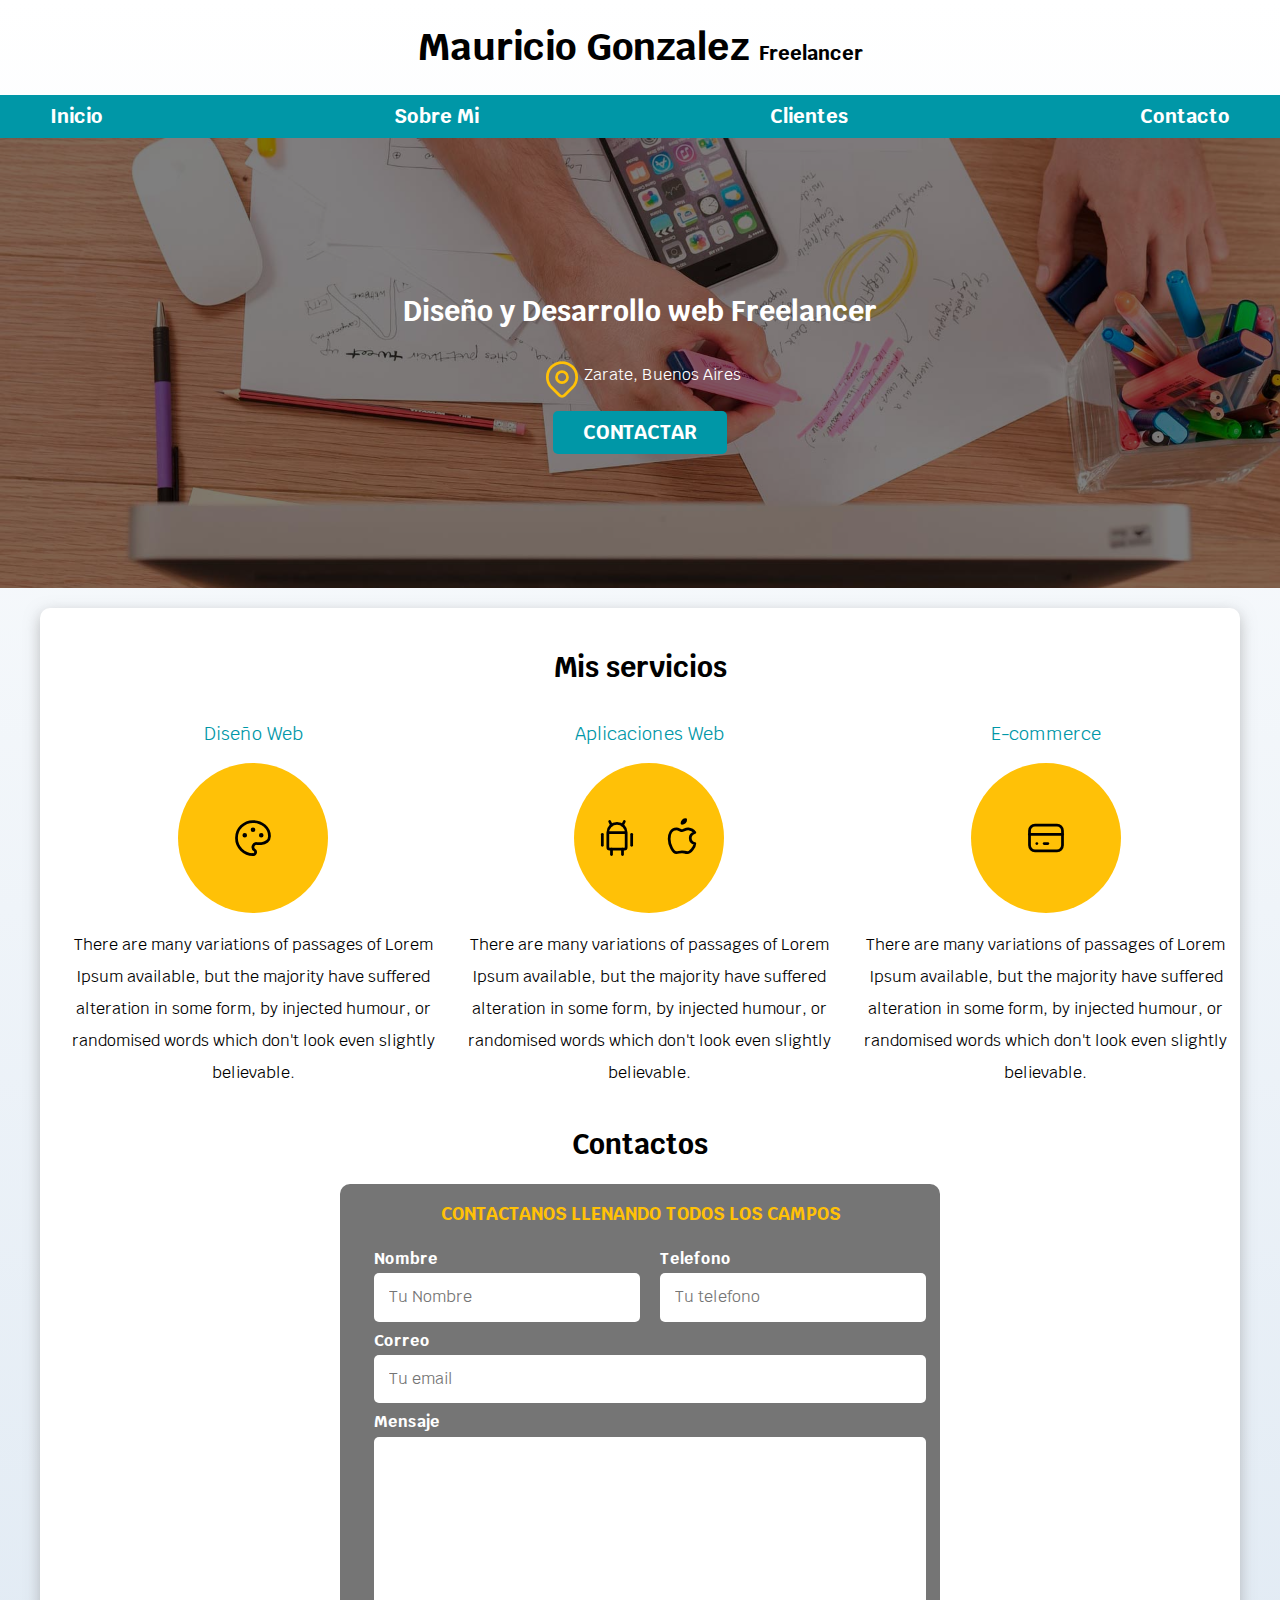
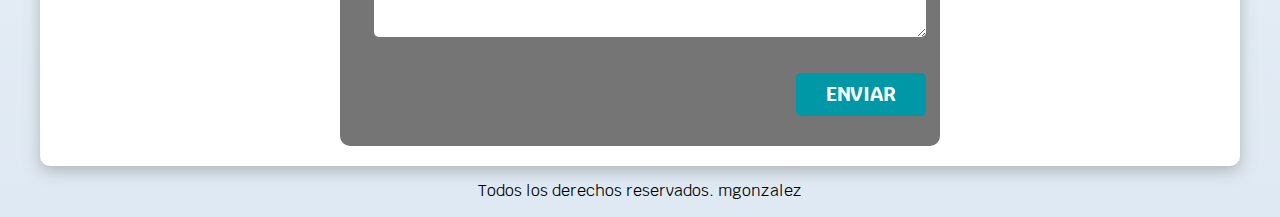
<file: index.html>
<!DOCTYPE html>
<html lang="en">
<head>
    <meta charset="UTF-8">
    <meta http-equiv="X-UA-Compatible" content="IE=edge">
    <meta name="viewport" content="width=device-width, initial-scale=1.0">
    <title>Diseñador Freelancer</title>
    <link rel="preload" href="css/normalize.css" as="style">
    <link rel="stylesheet" href="css/normalize.css">
    <link rel="preconnect" href="https://fonts.googleapis.com">
    <link rel="preconnect" href="https://fonts.gstatic.com" crossorigin>
    <link href="https://fonts.googleapis.com/css2?family=Krub:wght@400;700&display=swap" rel="stylesheet">
    <link rel="preload" href="css/styles.css" as="style"> <!--  cargar mas rapido la pagina de estilos --> 
    <link href="css/styles.css" rel="stylesheet">  
</head>
<body>
    <header> 
            <h1 class="titulo">Mauricio Gonzalez <span>Freelancer</span></h1>
    </header>

    <div class="nav-bg">
        <nav class="navegacion-principal contenedor">
            <a href="#">Inicio</a>
            <a href="#">Sobre Mi</a>
            <a href="#">Clientes</a>
            <a href="#">Contacto</a>
        </nav>
</div>
    

    <section class="hero"> 
        <div class="contenido-hero">
            <h2 class="titulo">Diseño y Desarrollo web Freelancer</h2>
            
            <div class="ubicacion">
                   <svg xmlns="http://www.w3.org/2000/svg" class="icon icon-tabler icon-tabler-map-pin" width="44" height="44" viewBox="0 0 24 24" stroke-width="1.5" stroke="#ffc107" fill="none" stroke-linecap="round" stroke-linejoin="round">
                    <path stroke="none" d="M0 0h24v24H0z" fill="none"/>
                    <circle cx="12" cy="11" r="3" />
                    <path d="M17.657 16.657l-4.243 4.243a2 2 0 0 1 -2.827 0l-4.244 -4.243a8 8 0 1 1 11.314 0z" />
                  </svg>
                  
                  <p>Zarate, Buenos Aires</p>
            </div>
            <a class="boton" href="#">Contactar</a>
        </div>
    </section>
   
    <main class="contenedor sombra">
             <h2>Mis servicios</h2>
        <div class="servicios">

                <section class="servicio">
                    <h3>Diseño Web</h3>
                    <div class="iconos">
                        <svg xmlns="http://www.w3.org/2000/svg" class="icon icon-tabler icon-tabler-palette" width="44" height="44" viewBox="0 0 24 24" stroke-width="1.5" stroke="#000000" fill="none" stroke-linecap="round" stroke-linejoin="round">
                        <path stroke="none" d="M0 0h24v24H0z" fill="none"/>
                        <path d="M12 21a9 9 0 1 1 0 -18a9 8 0 0 1 9 8a4.5 4 0 0 1 -4.5 4h-2.5a2 2 0 0 0 -1 3.75a1.3 1.3 0 0 1 -1 2.25" />
                        <circle cx="7.5" cy="10.5" r=".5" fill="currentColor" />
                        <circle cx="12" cy="7.5" r=".5" fill="currentColor" />
                        <circle cx="16.5" cy="10.5" r=".5" fill="currentColor" />
                        </svg>
                    </div>
                            <p>There are many variations of passages of Lorem Ipsum available, but the majority have suffered alteration in some form, by injected humour, or randomised words which don't look even slightly believable.
                            </p>
                    </section>
                
                    <section class="servicio">
                    <h3>Aplicaciones Web</h3>
                    <div class="iconos">
                                <svg xmlns="http://www.w3.org/2000/svg" class="icon icon-tabler icon-tabler-brand-android" width="44" height="44" viewBox="0 0 24 24" stroke-width="1.5" stroke="#000000" fill="none" stroke-linecap="round" stroke-linejoin="round">
                                <path stroke="none" d="M0 0h24v24H0z" fill="none"/>
                                <line x1="4" y1="10" x2="4" y2="16" />
                                <line x1="20" y1="10" x2="20" y2="16" />
                                <path d="M7 9h10v8a1 1 0 0 1 -1 1h-8a1 1 0 0 1 -1 -1v-8a5 5 0 0 1 10 0" />
                                <line x1="8" y1="3" x2="9" y2="5" />
                                <line x1="16" y1="3" x2="15" y2="5" />
                                <line x1="9" y1="18" x2="9" y2="21" />
                                <line x1="15" y1="18" x2="15" y2="21" />
                            </svg>
                        
                            <svg xmlns="http://www.w3.org/2000/svg" class="icon icon-tabler icon-tabler-brand-apple" width="44" height="44" viewBox="0 0 24 24" stroke-width="1.5" stroke="#000000" fill="none" stroke-linecap="round" stroke-linejoin="round">
                                <path stroke="none" d="M0 0h24v24H0z" fill="none"/>
                                <path d="M9 7c-3 0 -4 3 -4 5.5c0 3 2 7.5 4 7.5c1.088 -.046 1.679 -.5 3 -.5c1.312 0 1.5 .5 3 .5s4 -3 4 -5c-.028 -.01 -2.472 -.403 -2.5 -3c-.019 -2.17 2.416 -2.954 2.5 -3c-1.023 -1.492 -2.951 -1.963 -3.5 -2c-1.433 -.111 -2.83 1 -3.5 1c-.68 0 -1.9 -1 -3 -1z" />
                                <path d="M12 4a2 2 0 0 0 2 -2a2 2 0 0 0 -2 2" />
                            </svg>
                    </div>

                    <p>There are many variations of passages of Lorem Ipsum available, but the majority have suffered alteration in some form, by injected humour, or randomised words which don't look even slightly believable.
                    </p>
                    </section>
                
                    <section class="servicio">
                                <h3>E-commerce</h3>
                                <div class="iconos">
                                <svg xmlns="http://www.w3.org/2000/svg" class="icon icon-tabler icon-tabler-credit-card" width="44" height="44" viewBox="0 0 24 24" stroke-width="1.5" stroke="#000000" fill="none" stroke-linecap="round" stroke-linejoin="round">
                                    <path stroke="none" d="M0 0h24v24H0z" fill="none"/>
                                    <rect x="3" y="5" width="18" height="14" rx="3" />
                                    <line x1="3" y1="10" x2="21" y2="10" />
                                    <line x1="7" y1="15" x2="7.01" y2="15" />
                                    <line x1="11" y1="15" x2="13" y2="15" />
                                </svg>
                            </div>
                                    <p>There are many variations of passages of Lorem Ipsum available, but the majority have suffered alteration in some form, by injected humour, or randomised words which don't look even slightly believable. </p>
                    </section>  <!-- fin de servicios -->
         </div>
    
        

    <section>
            <h2>Contactos</h2>

            <form class="formulario">
                <fieldset>
                    <legend>Contactanos llenando todos los campos</legend>
                   
                    <div class="contenedor-campos">
                        
                            <div class="campo">
                                <label>Nombre</label>
                                <input class="input-text"  type="text" placeholder="Tu Nombre">
                            </div>

                            <div class="campo">
                                <label>Telefono</label>
                                <input class="input-text"  type="tel" placeholder="Tu telefono">
                            </div>

                            <div class="campo">
                                <label>Correo</label>
                                <input class="input-text"  type="email" placeholder="Tu email">
                            </div>

                            <div class="campo">                    
                                <label>Mensaje</label>
                                <textarea class="input-text" ></textarea>
                            </div>

                            <div class="alinear-derecha flex">
                                <input class="boton w-sm-100" type="submit" value="Enviar">
                            </div>
                        </div>   <!--contenedor campos-->
                </fieldset>
            </form>

         </section>
        </main>
<footer class="footer">
    <p>Todos los derechos reservados. mgonzalez</p>
</footer>
    
</body>
</html>
</file>
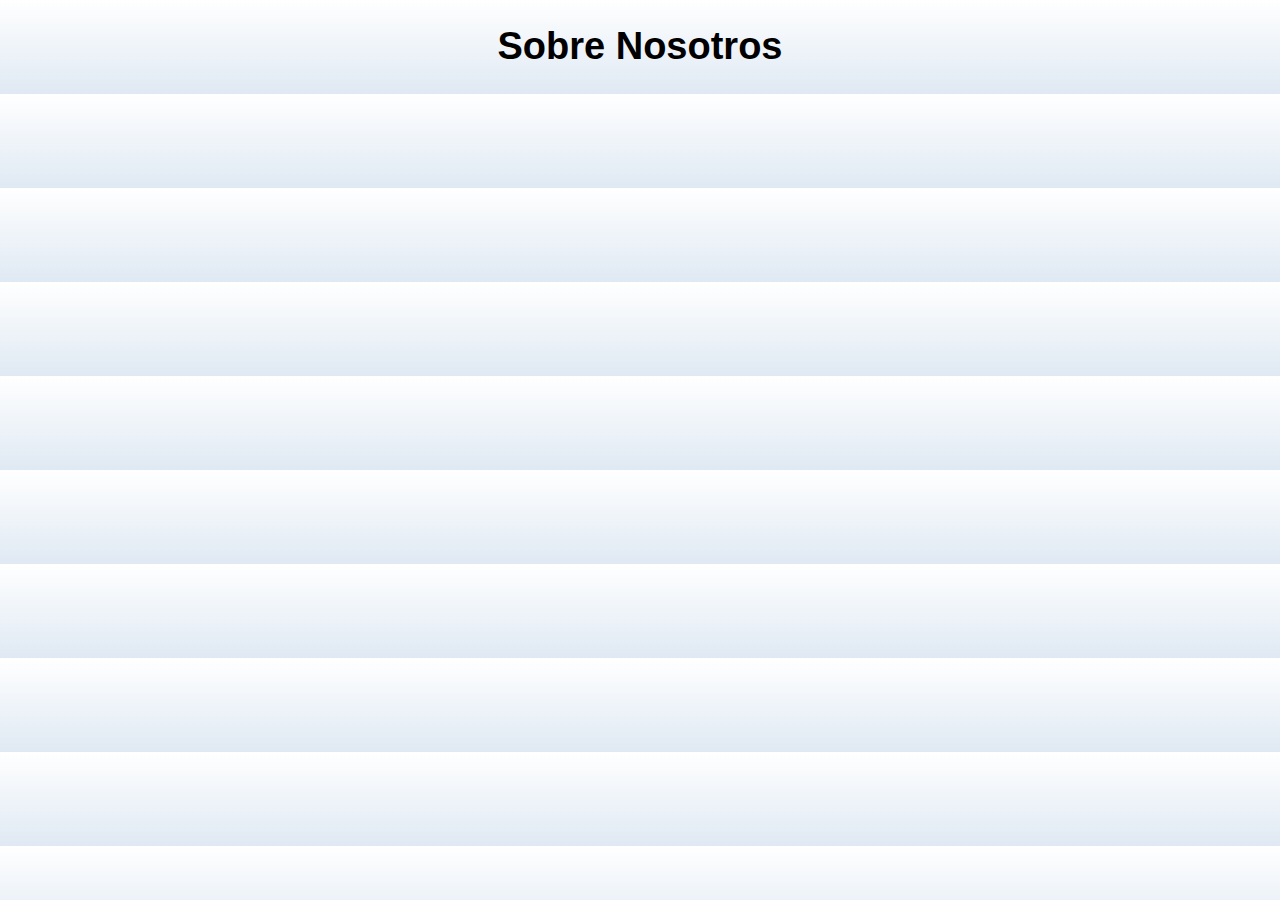
<file: nosotros.html>
<!DOCTYPE html>
<html lang="en">
<head>
    <meta charset="UTF-8">
    <meta http-equiv="X-UA-Compatible" content="IE=edge">
    <meta name="viewport" content="width=device-width, initial-scale=1.0">
    <title>Sobre Nosotros</title>
    <link rel="preload" href="css/styles.css" as="style"> <!-- esto sirve para cargar mas rapido la pagina de estilos --> 
    <link href="css/styles.css" rel="stylesheet">  <!-- rel= relaciona los estilos con la pagina vinculada a la pagina de estilos -->
</head>
<body>
    <h1>Sobre Nosotros</h1>
</body>
</html>
</file>
<file: css/styles.css>
:root {
        --blanco: #ffffff;
        --oscuro: #212121;
        --primario: rgb(255,193,7);
        --secundario: #0097a7;
        --gris: #757575;
    }


html {
    font-size: 62.5%;
    box-sizing: border-box;
    scroll-snap-align: y mandatory;
}

*, *:before, *:after {
    box-sizing: inherit;
}


body {
    font-size: 16px;
    font-family: 'Krub', sans-serif;
    background-image: linear-gradient(to top, #DFE9F3 0%, var(--blanco) 100%);  /* para hacer un degradado... LINEAR-GRADIENT muy bueno (desde donde inicia top y 0% hacia adonde va 100%) */
}

h1{
    font-size: 3.8rem;
}

h2{
    font-size: 2.8rem;
}

h3{
    font-size: 1.8rem;
}

h1,h2,h3 {
    text-align: center;
}

.titulo span {
    font-size: 2rem;
}

.contenedor{
            max-width: 120rem;
            margin: 0 auto;
}

.boton{
    background-color: var(--secundario);
    color: var(--blanco);
    padding: 1rem 3rem;
    margin-top: 1rem;
    font-size: 2rem;
    text-decoration: none;
    text-transform: uppercase;
    font-weight: bold;
    border-radius: .5rem;
    width: 80%;
    text-align: center;
    border:none;

}
@media (min-width: 768px) { 
    .boton {
                width: auto;
             }
}

.boton:hover{
             cursor: pointer; /* para que se vea el cursor en el boton */
}

/* utilidades */
.w-sm-100{
             width: 100%;
}

@media (min-width: 768px) { 
                            .w-sm-100{
                                          width: auto;
                            }
                        }

.flex{
        display: flex;
}

.alinear-derecha{
                justify-content: flex-end;
                grid-column: 1 / 3;
                
                }   

.nav-bg{
          background-color: var(--secundario);
}

.navegacion-principal{
                        display: flex;
                        flex-direction: column;
                        align-items: center; /* alinea los items mobile en el centro */
}
@media (min-width: 768px) { 
                             .navegacion-principal{
                                                    flex-direction: row;
                                                    justify-content: space-between; /* le indica al texto que se expandan lo mas que puedan tomando medidas del primer boton hasta el ultimo boton */
                     }
}

.sombra {
        box-shadow: 0px 5px 15px 0px rgba(135,135,135,0.53);
        background-color: var(--blanco);
        padding: 2rem;
        border-radius: 1rem;
        }

.navegacion-principal a{
    display: block;
    text-align: center;
    color: var(--blanco);
    text-decoration: none;
    font-size: 2rem;
    font-weight: 700;
    padding: 1rem;

}

.navegacion-principal a:hover{
    background-color: var(--primario);
    color: var(--oscuro);
}

.hero{
    background-image: url(../img/hero.jpg);
    background-repeat: no-repeat; /* sirve para que no se repita la imagen en el fondo */
    background-size: cover; /* sirve para que la imagen tome todo el ancho de la pantalla */
    height: 450px;
    position: relative;
    margin-bottom: 2rem;
}


.contenido-hero{
    position: absolute;
    background-color: rgba(0, 0, 0, .5);
    height: 100%;
    width: 100%;

    /* para alinear centrado dentro del contenedor*/
    display: flex;
    flex-direction: column;
    align-items: center;
    justify-content: center;

}

.contenido-hero h2,
.contenido-hero p {
    color: var(--blanco);
}

.ubicacion {
    display: flex;
    align-items: flex-end;
}

.servicios, .navegacion-principal, .formulario {
    scroll-snap-align: center;
    scroll-snap-stop: always;
}
/* Servicios */
@media (min-width: 768px) { 
    .servicios{
        display: grid;
        grid-template-columns: 33.3% 33.3% 33.3%;
        column-gap: 1rem;    /* sirve para darle mas separacion entre los elementos */
    }
}

.servicio{
    display: flex;
    flex-direction: column;
    align-items: center;

}
.servicio h3{
   color: var(--secundario);
   font-weight: normal;
}

.servicio p {
    line-height: 2;
    text-align: center;
}

.servicio .iconos { 
    height: 15rem;
    width: 15rem;
    background-color: var(--primario);      
    border-radius: 50%;
    display: flex;      /* se activa el display flex, para alinear los iconos de forma horizontal */
    justify-content: space-evenly;    /* alineas los iconos en horizontal  */
    align-items: center; /* alineas los iconos en vertical dentro del elemento */
}

/*todos los estilos que se aplica a un formulario contacto */
.formulario{
    background-color: var(--gris);
    width: min(60rem, 100%); /* utiliza el valor mas pequeño */
    margin: 0 auto;         /* para centrar siempre el formulario */
    padding: 2rem;
    border-radius: 1rem;
}
.formulario fieldset{
        border: none;
}

.formulario legend{
    text-align: center;
    font-size: 1.8rem;
    text-transform: uppercase;
    font-weight: 700;
    margin-bottom: 2rem;
    color: var(--primario);
}

@media (min-width: 768px) { 
                            .contenedor-campos {
                                                display: grid;
                                                grid-template-columns: 50% 50%;
                                                grid-template-rows: auto auto 25rem;
                                                column-gap: 2rem;
                                                }
}
/* selecciono dentro de todas las clases de div, elijo por numero al que deseo   */
.campo:nth-child(3),
.campo:nth-child(4){             
     grid-column: 1 / 3;
}   

.contenedor-campos {
    display: grid;
}

.campo{
        margin-bottom: 1rem;
}

.campo textarea{
                height: 20rem; /* agrando el label del textarea del "mensaje" */
}

.campo label{
        color: var(--blanco);
        font-weight: bold;
        margin-bottom: .5rem;
        display: block;
}

.input-text {
    width: 100%;
    border:none;
    padding: 1.5rem;
    border-radius: .5rem;
}

.enviar .boton{
    width: 100%;
}



/* footer */

.footer {
    text-align: center;
}
</file>
